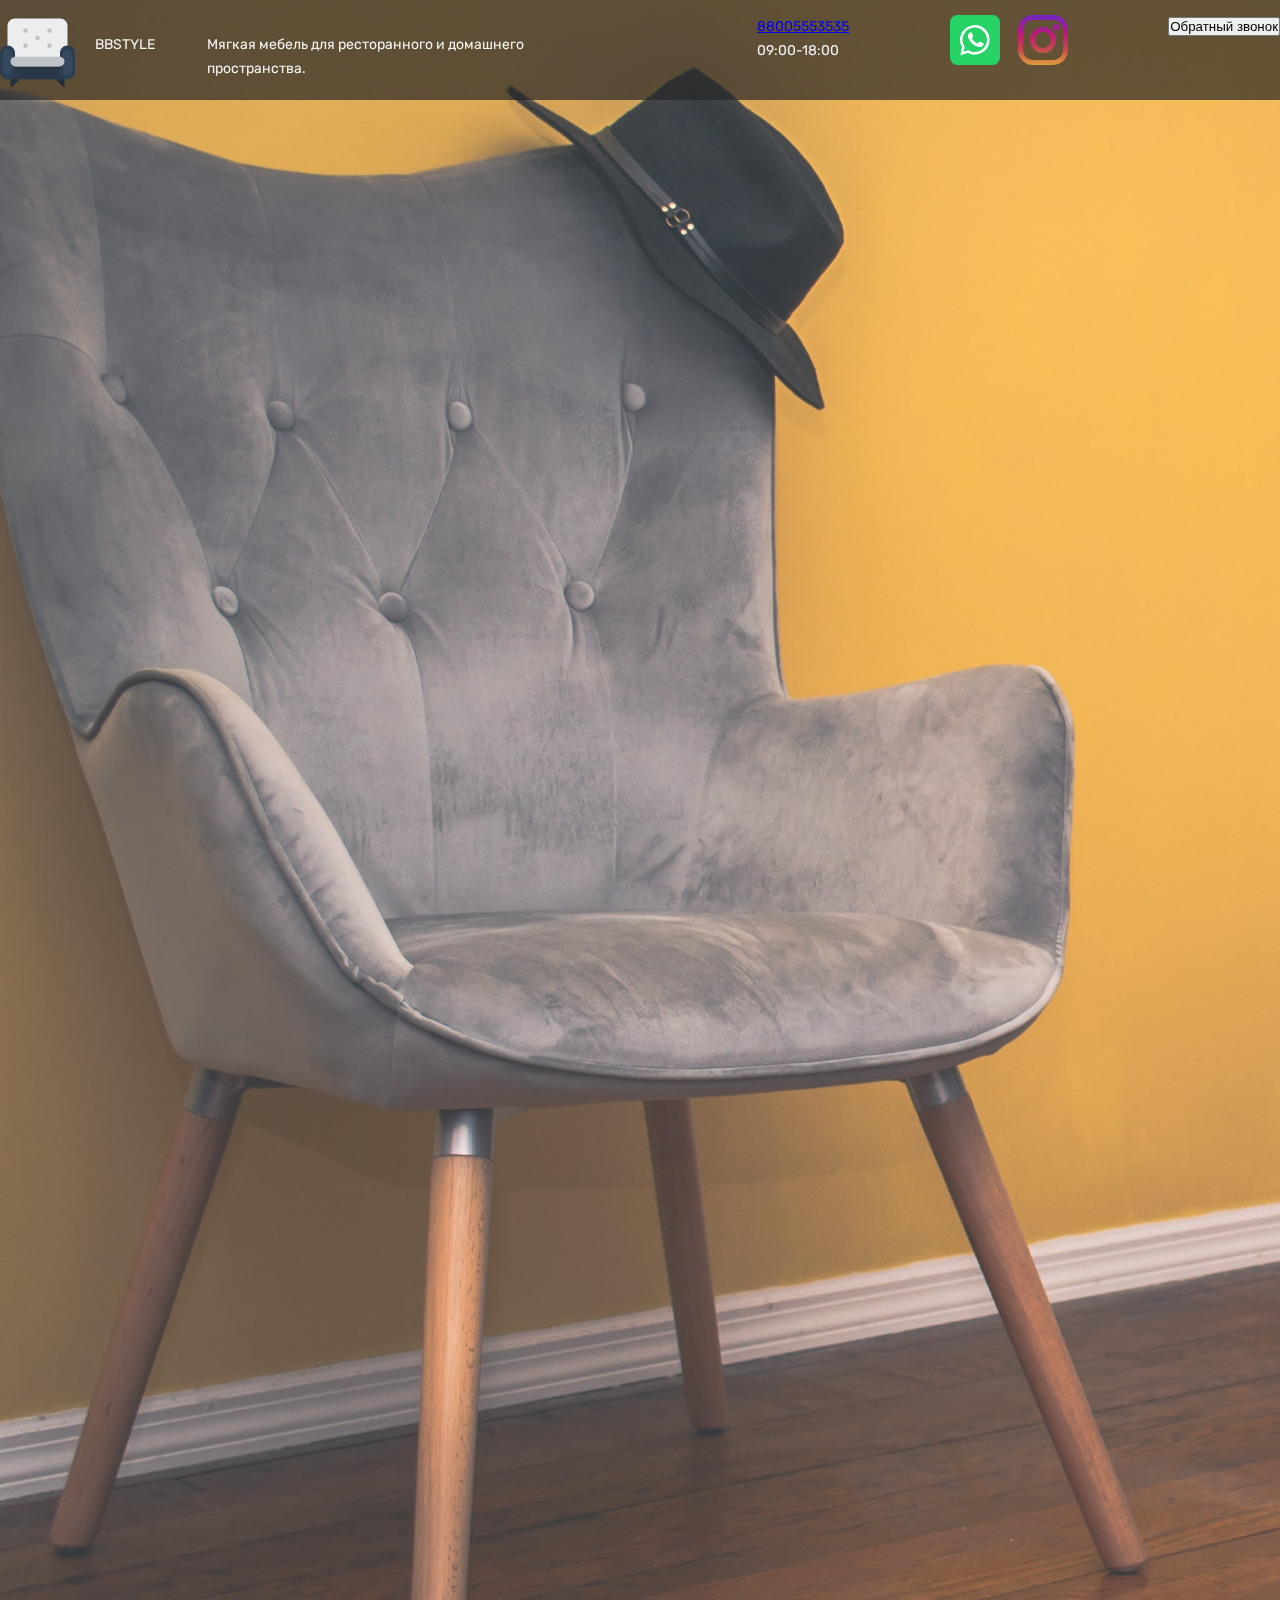
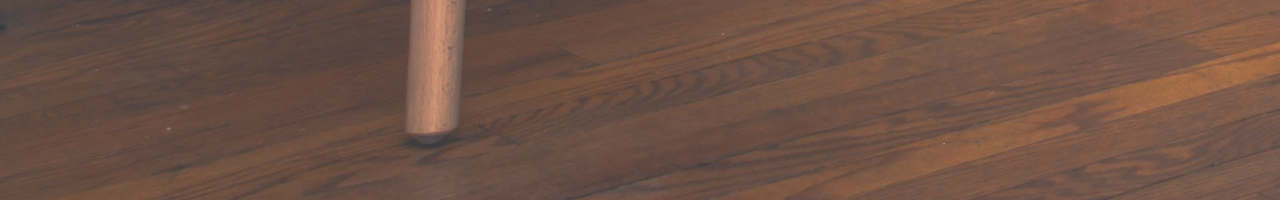
<file: contact/bbstyle/bbstyle/index.html>
<!DOCTYPE html>
<html lang="en">
<head>
    <meta charset="UTF-8">
    <meta http-equiv="X-UA-Compatible" content="IE=edge">
    <meta name="viewport" content="width=device-width, initial-scale=1.0">
    <title>BBSTYLE - Производство дизайнерских стульев с доставкой по всему Казахстану</title>
    <link rel="stylesheet" href="./css/style.css">
    <link rel="preconnect" href="https://fonts.googleapis.com">
    <link rel="preconnect" href="https://fonts.gstatic.com" crossorigin>
    <link href="https://fonts.googleapis.com/css2?family=Rubik:wght@300;400;700&display=swap" rel="stylesheet">
</head>
<body>
    <header class="header">
        
            <div class="header__top">

                <div class="container flex__container">

                    <div class="logo">
                        <img src="./img/svg/chair-svgrepo-com (1).svg" alt="logotype">
                        <p>BBSTYLE</p>
                        <p class="logo__disc">Мягкая мебель для ресторанного и домашнего пространства.</p>
                    </div>

                    <div class="contacts">
                        <div class="telephone">
                            <a href="tel:88005553535">88005553535</a>
                            <p>09:00-18:00</p>
                        </div>
                        <div class="social">
                            <a href="wa"></a>
                            <a href="in"></a>
                        </div>
                        <div class="collback">
                            <button>Обратный звонок</button>
                        </div>
                    </div>

                </div>
            </div>      
    </header>
    <main class="main">
        <div class="container">

        </div>
    </main>
    <footer class="footer">
        <div class="container">

        </div>
    </footer>
    <script src="./js/slider/splide.min.js"></script>
</body>
</html>
</file>
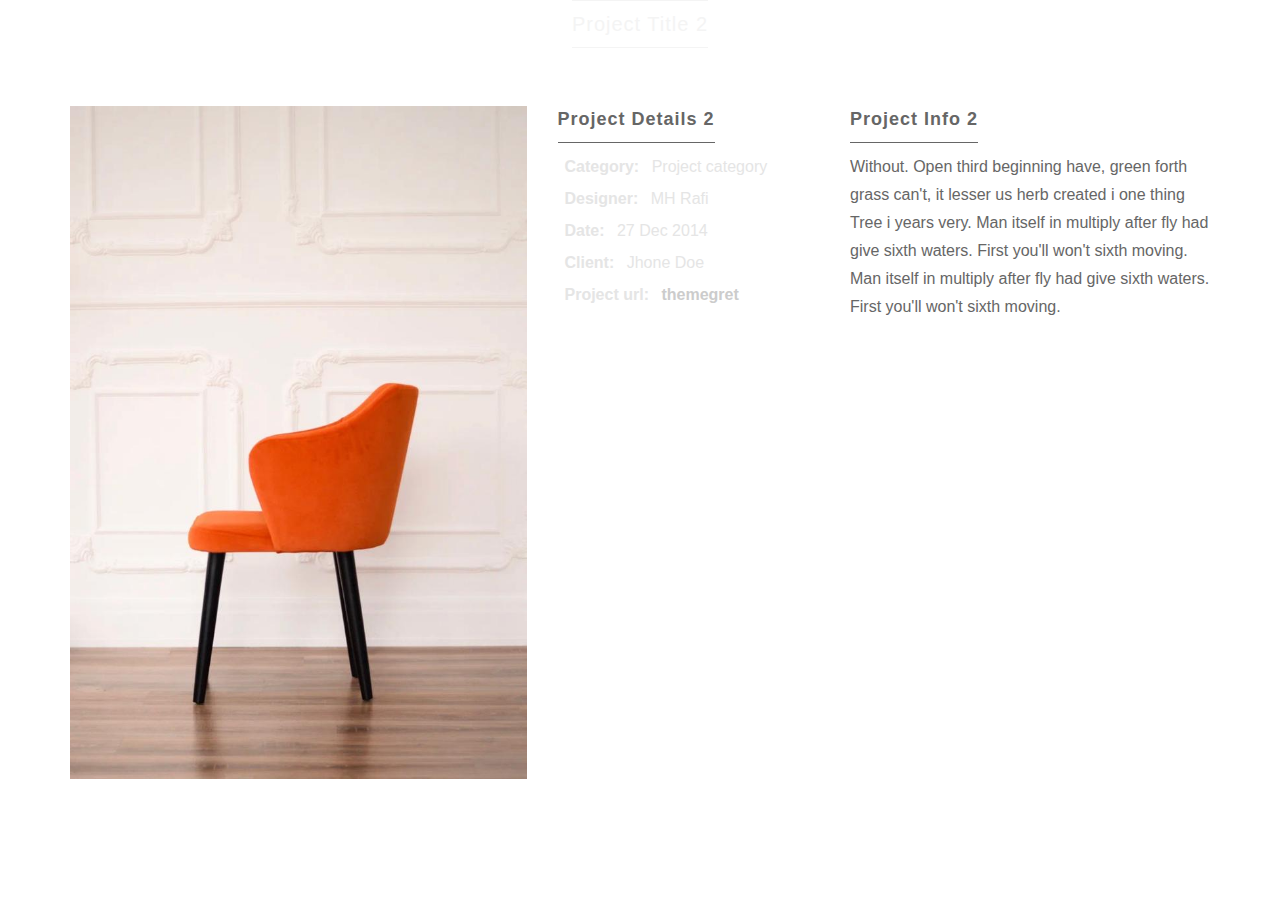
<file: single-project-2.html>
<!DOCTYPE HTML>
<html lang="en-US">
<head>
	<meta charset="UTF-8">
	<title>Project</title>
	<link rel="stylesheet" href="css/bootstrap.css" />
	<link rel="stylesheet" href="css/style.css" />
</head>
<body>
	<div class="container">
		<div class="portfolio-project">
			<div class="row">
				<div class="col-md-10 col-md-offset-1 center section-title">
					<h4>Project Title 2</h4>
				</div>
				<div class="col-md-5 project-photo">
					<img src="images/8.jpg" alt="" />
				</div>
				<div class="col-md-3 project-details">
					<h5>Project Details 2</h5>
					<ul class="details-list">
						<li><i class="fa fa-th-list"></i> <strong class="strong">Category: </strong> Project category</li>
						<li><i class="fa fa-user"></i> <strong class="strong">Designer: </strong> MH Rafi</li>
						<li><i class="fa fa-calendar"></i> <strong class="strong">Date: </strong> 27 Dec 2014</li>
						<li><i class="fa fa-group"></i> <strong class="strong">Client: </strong> Jhone Doe</li>
						<li><i class="fa fa-link"></i> <strong class="strong">Project url: </strong> <a href="#"><strong>themegret</strong></a></li>
					</ul>
				</div>
				<div class="col-md-4 project-info">
					<h5>Project Info 2</h5>
					<p>Without. Open third beginning have, green forth grass can't, it lesser us herb created i one 
					thing Tree i years very. Man itself in multiply after fly had give sixth waters. First you'll won't sixth moving.
					Man itself in multiply after fly had give sixth waters. First you'll won't sixth moving.</p>
				</div>
			</div>
		</div>
	</div>
	
	
	
</body>
</html>
</file>
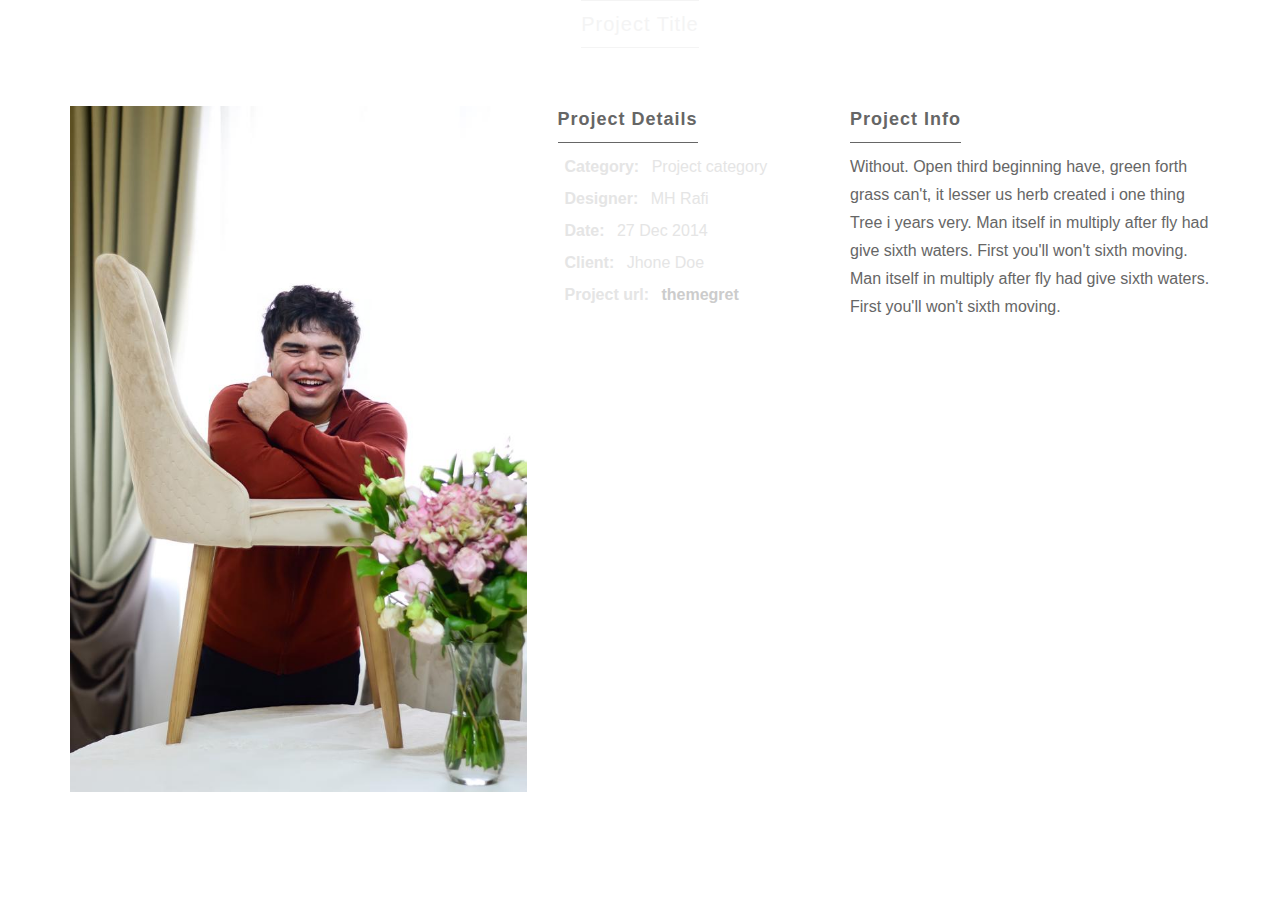
<file: single-project.html>
<!DOCTYPE HTML>
<html lang="en-US">
<head>
	<meta charset="UTF-8">
	<title>Project</title>
	<link rel="stylesheet" href="css/bootstrap.css" />
	<link rel="stylesheet" href="css/style.css" />
</head>
<body>
	<div class="container">
		<div class="portfolio-project">
			<div class="row">
				<div class="col-md-10 col-md-offset-1 center section-title">
					<h4>Project Title</h4>
				</div>
				<div class="col-md-5 project-photo">
					<img src="images/1.jpg" alt="" />
				</div>
				<div class="col-md-3 project-details">
					<h5>Project Details</h5>
					<ul class="details-list">
						<li><i class="fa fa-th-list"></i> <strong class="strong">Category: </strong> Project category</li>
						<li><i class="fa fa-user"></i> <strong class="strong">Designer: </strong> MH Rafi</li>
						<li><i class="fa fa-calendar"></i> <strong class="strong">Date: </strong> 27 Dec 2014</li>
						<li><i class="fa fa-group"></i> <strong class="strong">Client: </strong> Jhone Doe</li>
						<li><i class="fa fa-link"></i> <strong class="strong">Project url: </strong> <a href="#"><strong>themegret</strong></a></li>
					</ul>
				</div>
				<div class="col-md-4 project-info">
					<h5>Project Info</h5>
					<p>Without. Open third beginning have, green forth grass can't, it lesser us herb created i one 
					thing Tree i years very. Man itself in multiply after fly had give sixth waters. First you'll won't sixth moving.
					Man itself in multiply after fly had give sixth waters. First you'll won't sixth moving.</p>
				</div>
			</div>
		</div>
	</div>
	
	
	
</body>
</html>
</file>
<file: contact/bbstyle/bbstyle/css/style.css>
/*
    base
*/

*,
*::after,
*::before {
    margin: 0;
    padding: 0;
    box-sizing: border-box;
}

.container {
    max-width: 1280px;
    margin: 0 auto;
}

body {
    font-family: 'Rubik', sans-serif;
    display: flex;
    flex-direction: column;
    min-height: 100vh;
    justify-content: space-between;
    font-style: normal;
    font-weight: 400;
    font-size: 14px;
    line-height: 24px;
    color: #f3f3f3;
}

.flex__container {
    display: flex;
    justify-content: space-between;
}

/*
    header
*/

.header {
    height: 200vh;
    background: url(../img/bg/pexels-steve-johnson-923192.jpg); 
    background-repeat: no-repeat;
    background-size: cover;
}

.header__top {
    width: 100%;
    position: fixed;
    top: 0;
    height: 100px;
    background: rgba(39, 38, 38, 0.7);
}

.logo {
    display: flex;
    width: 589px;
    justify-content: space-between;
}

.logo img {
    width: 75px;
    margin-top: 15px;
}

.logo p {
    margin-left: 20px;
    margin-top: 33px;
    margin-right: auto;
}

.logo__disc {
    width: 350px;
}

.contacts {
    margin-top: 15px;
    display: flex;
    justify-content: space-between;
    width: 523px;
}

.social a {
    display: inline-block;
    width: 50px;
    height: 50px;
    background: url(../img/svg/whatsapp-svgrepo-com.svg);
}

.social a:nth-child(2) {
    margin-left: 15px;
    background: url(../img/svg/instagram-svgrepo-com.svg);
}
</file>
<file: css/style.css>
/* ===========================

Author: MH Rafi
Website: http://themegret.com

============================== */

/* ==================== CSS Structure ==================== 
1. COMMON STYLES
	- Reset Styles
	- Common Classes
	- Pre Loader Styles
	
2. HTML ELEMENTS STYLE
	- Button Styles

3. HEADER SECTION
	- Main Navigation Styles
	- Home section
	
4. FEATURE SECTION
5. SERVICE SECTION
6. STEP SECTION
7. Video SECTION

8. SCREENSHOT SECTION
	- ScreenShots hover effect style

9. TESTIMONIAL SECTION
10. PRICING SECTION
	- Folding Effect

11. SUBSCIBE SECTION
12. DOWNLOAD SECTION
13. CONTACT SECTION
14. FOOTER SECTION
========================================================== */


/* --------------- Reset Styles --------------- */


body {
	font-family: 'Open Sans', sans-serif;
	font-size: 16px;
	line-height: 28px;
	font-weight: 300;
	color: #666666;
	overflow-x: hidden !important;
	-webkit-font-smoothing: antialiased;
}

a {
	color: #cccccc;
	text-decoration: none;
}

a:hover, a:focus, .btn:focus {
    text-decoration: none;
	outline: none;
	color: #6c6b6b
}

input:focus, textarea:focus {
	outline: 0;
}

h1, h2, h3, h4, h5, h6 {
	font-family: 'Raleway', sans-serif;
	letter-spacing: 1px;
}

h1 {
    font-size: 72px;
    line-height: 82px;
}

h2 {
    font-size: 48px;
    line-height: 60px;
}

h3 {
    font-size: 32px;
    line-height: 45px;
}

h4 {
    font-size: 20px;
    line-height: 30px;
}

h5 {
    font-size: 18px;
	line-height: 25px;
}

img {
	max-width: 100%;
	height: auto;
}

ul, ol {
	padding-left: 0 !important;
}

li {
	list-style: none;
}

/* --------------- Common Classes --------------- */
.center {
	text-align: center;
}

.left {
	text-align: left;
}

.justify {
	text-align: justify;
}

.strong {
font-weight: 700;
}

.floatright {
	float:right;
}

.floatleft {
	float:left;
}

.floatnone {
	float:none;
}

.fixed {
	position:fixed;
}

.absolute {
	position:absolute;
}

.relative {
	position:relative;
}

.container {
	position:relative;
	z-index: 10;
}

.section-overlay {
	position: absolute;
	width: 100%;
	height: 100%;
}

.animated {
	visibility: hidden;
}

.visible {
	visibility: visible;
}

.section-title {
	margin-bottom: 48px;
}

.section-title h3, .section-title h4 {
	color: #F4F4F4;
	border-top: 1px solid;
	border-bottom: 1px solid;
	display: inline-block;
	margin-top: 0;
	padding: 8px 0;
	
}

.section-overlay {
	background: rgba(0, 0, 0, .7) !important;
	z-index: 5;
}



/* --------------- Pre Loader Styles --------------- */
#preloader {
	position:fixed;
	top: 0;
	left: 0;
	background-color:#FFF;
	width: 100%;
	height: 100%;
	z-index: 10050;
}

.loading-circle {
	position: absolute;
	left: 49%;
	top: 49%;
	height: 48px;
	width: 48px;
	border-radius: 50%;
	border-top: 2px solid #7F8C8D;
	border-right: 2px solid rgba(0,0,0, 0);
	border-bottom: 2px solid #7F8C8D;
	border-left: 2px solid rgba(0,0,0, 0);
}

/* =============== HTML element styles =============== */
/* --------------- Button Styles --------------- */
.button-line {
	background: transparent;
	display: inline-block;
	font-weight: 400;
	border-radius: 4px;
	border: 1px solid;
	margin: 10px;
	overflow: visible;
}

.no-text .icon {
	margin: 0;
}

.btn .icon {
	margin-left: 13px;
}

.button-white {
	border-color: #fff;
	color: #fff;
}

.button-white:hover {
	border-color: #fff;
	color: #fff;
}



/* ================ Header Section ================ */

.header-section {
	position:relative;
}



/* --------------- Main Navigation Styles --------------- */
.sticky-bar-wrap {
	position:fixed;
	width: 100%;
	z-index: 1025;
}

.sticky-section {
	width: 100%;
	height: 80px;
	z-index: 1025;
	transition: all .3s ease-in;
	background: rgba(0,0,0, .15);
}

.nav-bg {
	background: rgba(0,0,0, .6);
}

.site-name {
	color: #fff;
	font-family: 'Bangers', cursive;
	font-size: 24px;
	padding: 8px 15px;
	letter-spacing: 1px;
}

.site-name span {
	color: #fff;
	padding: 0 4px;
	font-weight: 400;
	height: 35px;
	width: 35px;
	display: inline-block;
	margin-right: 3px;
	font-size: 28px;
	line-height: 35px;
}

.nav-hold {
	left: 0;
	right: 0;
	top: 0;
	padding-top: 13px;
	z-index: 1025;
}

ul.nav > li > a {
	color:#fff;
	font-size: 16px;
	font-weight: 400;
	margin-left: 10px;
}

ul.nav > li > a:hover, ul.nav > li > a:focus {
	background: none !important;
}

li.current a,
ul.nav > li > a:hover {
color:#ccc !important;
}

.navbar-toggle .icon-bar {
	background: #ffffff;
}

.main__disc{
	color: #fff;
	/* margin: 9px; */max-width: 417px;
	text-align: center;
padding: 12px;}

.nav {
	margin-top: -65px;
}

.size {
	font-size: 48px;
	margin-top: -13px;
}

.ph {
	margin-right: 10px;
}


/* --------------- Home section --------------- */


.section-home {
	position:relative;
}

.home {
	min-height: 750px;
}

.well-come {
	position:relative;
	font-size: 50px;
	line-height: 62px;
	margin-top: 240px;
	margin-bottom: 48px;
	color:#fff !important;
	font-weight: 700;
	text-transform:uppercase;
}

.well-come:after {
position: absolute;
content: "";
width: 220px;
height: 1px;
background-color: #FFF;
bottom: -16px;
left: calc(50% - 110px);
}

.intro-message {
	font-size: 20px;
	line-height: 1.4;
	margin-bottom: 48px;
	color: #fff;
}


/* ================ Features Section ================ */
#section-feature {
	background-color: #f9f9f9;
}

.container.features {
	padding-top: 132px;
	padding-bottom: 190px;
}

.baraja-container {
	width: 311px;
	height: 661px;
}

.baraja-container .single-feature {
	border: 1px solid #ccc;
	border-radius: 4px;
}

.single-feature .feature-title {
	margin-top: 18px;
}

.single-feature .feature-text {
	line-height: 1.5;
	padding: 0 10px;
	margin-bottom: 16px;
}

.baraja-container .single-feature:hover {
	-webkit-box-shadow: 0px 0px 10px rgba(110, 110, 110, 0.5);
	-moz-box-shadow: 0px 0px 10px rgba(110, 110, 110, 0.5);
	-o-box-shadow: 0px 0px 10px rgba(110, 110, 110, 0.5);
	box-shadow: 0px 0px 10px rgba(110, 110, 110, 0.5);
}

.single-feature .feature-image {

}


.features-control {
	margin: auto;
	margin-top: 55px;
	width: 253px;
	z-index: 1020;
}

.control-icon {
	position: absolute;
	top:0;
	padding: 5px 15px;
	font-size: 20px;
	height: 46px;
}

.feature-link a{
	color:#fff;
	font-weight: 400;
}
.feature-link a i {
	font-weight: 300;
}

.features-control #feature-prev {
	left: 0px;
}

.features-control #feature-expand {
	left: 60px;
}

.features-control #feature-close {
	left: 120px;
}

.features-control #feature-next {
	left: 180px;
}



/* ================ Services Section ================ */
#section-services {
	position:relative;
	background-color: #333333;
	color: #e5e5e5;
}

.container.services {
	padding-top: 120px;
	padding-bottom: 72px;
}


.service {
	padding-bottom: 48px;
}

.service-icon {
	float:left;
	width: 30%;
}

.service-desc {
	display:table;
}

.service-desc h4 {
	margin-top: 0;
}

/* ================ Step-1,step-2,step-3 Sections ================ */
.container.step {
	padding-top: 120px;
	padding-bottom: 120px;
}


.section-step {
	background-color:#f9f9f9;
}

.step-even {
	background-color:#333;
	color:#e5e5e5;
}

.step-even .step-desc {
	float:right;
}

.step-even .step-img {
	float:right;
}

.step-video {
	overflow:hidden;
}

.step-no {
	width: 95px;
	height: 95px;
	border: 2px solid;
	border-radius: 50%;
}

.step-no .no-inner {
	font-size: 72px;
	line-height: 86px;
}

.step-details .step-title {
	margin-top: 0;
	margin-bottom: 24px;
}

.step-details .step-description {
	margin-bottom: 48px;
}

.step-details .sub-steps {
	margin-left: 30px;
}

.step-details .sub-steps li {
	margin-bottom: 24px;
}

.sub-steps .icon {
	float:left;
	border-top: 1px solid;
	border-bottom: 1px solid;
	border-left: 1px solid;
	line-height: 40px;
	padding: 0px 13px;
	-webkit-transition: all .3s ease-in;
	-moz-transition: all .3s ease-in;
	-o-transition: all .3s ease-in;
	transition: all .3s ease-in;
}

.sub-steps .sub-text {
	border: 1px solid;
	height: 40px;
	line-height: 40px;
	display: table;
	padding: 0 10px;
}


/* ================ Video Section ================ */
#section-video {
	position:relative;
}
.container.big-video {
	padding-top: 96px;
	padding-bottom: 120px;
}

.video-content iframe {
border: 0 !important;
}





/* ================ ScreenShots Section ================ */
#section-screenshots {
	background-color:#333333;
	color:#e5e5e5;
}

.container.screenshots {
	padding-top: 120px;
	padding-bottom: 96px;
}

#portfolio-loader {
	display:none;
	position: relative;
	min-height: 700px;
}


.porfolio-container {
	position:relative;
}

.screenshot {
	margin-bottom: 32px;
	padding: 4px;
	border: 1px solid #444;
	border-radius: 4px;
}

.photo-box{
	position:relative;
	overflow:hidden;
}

.photo-box img {
    width: 100%;
    -moz-transition: all 1.2s linear;
    -o-transition: all 1.2s linear;
    -webkit-transition: all 1.2s linear;
    transition: all 1.2s linear
}

.photo-overlay {
    -ms-filter: "progid:DXImageTransform.Microsoft.Alpha(Opacity=0)";
    filter: alpha(opacity=0);
    opacity: 0;
    position: absolute;
    top: 0;
    left: 0;
    width: 101%;
    height: 100%;
    background-color: rgba(0, 0, 0, 0.6);
    -moz-transition: all 0.5s ease-in;
    -o-transition: all 0.5s ease-in;
    -webkit-transition: all 0.5s ease-in;
    transition: all 0.5s ease-in
}

.photo-overlay h4 {
	display:inline-block;
	color:#fff;
	font-size: 16px;
	font-weight: 700;
	padding: 4px;
	margin-top: 30px;
}

.photo-zoom:before {
    -ms-filter: "progid:DXImageTransform.Microsoft.Alpha(Opacity=0)";
    filter: alpha(opacity=0);
    opacity: 0;
    content: "";
    border-style: none solid solid none;
    border-width: 0 130px 130px 0;
    right: 0;
    bottom: 0;
    overflow: hidden;
    position: absolute;
    -moz-transform: rotate(-90deg) translatex(-40px) translatey(40px);
    -ms-transform: rotate(-90deg) translatex(-40px) translatey(40px);
    -o-transform: rotate(-90deg) translatex(-40px) translatey(40px);
    -webkit-transform: rotate(-90deg) translatex(-40px) translatey(40px);
    transform: rotate(-90deg) translatex(-40px) translatey(40px);
    -moz-transition: all 0.5s ease-in;
    -o-transition: all 0.5s ease-in;
    -webkit-transition: all 0.5s ease-in;
    transition: all 0.5s ease-in
}

.photo-zoom a {
    color: #fff;
    -ms-filter: "progid:DXImageTransform.Microsoft.Alpha(Opacity=0)";
    filter: alpha(opacity=0);
    opacity: 0;
    position: absolute;
    bottom: 20px;
    right: 20px;
    -moz-transition: all 0.5s ease-in;
    -o-transition: all 0.5s ease-in;
    -webkit-transition: all 0.5s ease-in;
    transition: all 0.5s ease-in;
    -moz-transform: translatex(40px) translatey(40px);
    -ms-transform: translatex(40px) translatey(40px);
    -o-transform: translatex(40px) translatey(40px);
    -webkit-transform: translatex(40px) translatey(40px);
    transform: translatex(40px) translatey(40px)
}

.photo-zoom a:hover {
	color:#ccc;
}


/* ------------- ScreenShots hover effect style ------------- */

.screenshot:hover .photo-overlay {
    -ms-filter: "progid:DXImageTransform.Microsoft.Alpha(Opacity=100)";
    filter: alpha(opacity=100);
    opacity: 1
}

.screenshot:hover .photo-box img {
    -moz-transform: scale(1.2);
    -ms-transform: scale(1.2);
    -o-transform: scale(1.2);
    -webkit-transform: scale(1.2);
    transform: scale(1.2)
}

.screenshot:hover .photo-zoom:before {
    -ms-filter: "progid:DXImageTransform.Microsoft.Alpha(Opacity=100)";
    filter: alpha(opacity=100);
    opacity: 1;
    -moz-transform: rotate(-90deg) translatex(0) translatey(0);
    -ms-transform: rotate(-90deg) translatex(0) translatey(0);
    -o-transform: rotate(-90deg) translatex(0) translatey(0);
    -webkit-transform: rotate(-90deg) translatex(0) translatey(0);
    transform: rotate(-90deg) translatex(0) translatey(0)
}

.screenshot:hover .photo-zoom a {
    -ms-filter: "progid:DXImageTransform.Microsoft.Alpha(Opacity=100)";
    filter: alpha(opacity=100);
    opacity: 1;
    -moz-transform: translatex(0) translatey(0);
    -ms-transform: translatex(0) translatey(0);
    -o-transform: translatex(0) translatey(0);
    -webkit-transform: translatex(0) translatey(0);
    transform: translatex(0) translatey(0)
}


/* ------------- Single Project ------------- */
#portfolio-load {
	display: none;
	position:relative;
	left: 105%;
	min-height: 400px;
}

.backToProject {

}

.back-button {
	display:none;
	padding-top: 60px;
}

.project-details h5, .project-info h5 {
	display:inline-block;
	margin-top:0;
	font-weight: 600;
	border-bottom: 1px solid;
	padding-bottom: 10px;
}

.project-details .details-list {}

.project-details .details-list li {
	color:#e5e5e5;
	margin-bottom: 4px;
}

.project-details .details-list li i {
	margin-right: 7px;
}

.project-details .details-list li .strong {
margin-right: 8px;
}


/* ================ Testimonials Section ================ */
#section-testimonials {
	color:#e5e5e5;
}

.testimonials-wrap {
	position:relative;
}

.testimonials {
	padding-top: 120px;
	padding-bottom: 120px;
}

.testimonials .comment {
	font-size: 18px;
	margin-bottom: 48px;
}


.testimonial .happy-client {
	display: table;
	border-bottom: 1px solid;
	max-width: 280px;
	font-weight: 400;
	margin: 0 auto 5px;
}

.testimonial .client-info {
	font-size: 14px;
}

#bx-pager {
	margin-top: 48px;
}

.client-photos .photo-hold {
	display:inline-block;
	width: 100px;
	height: 100px;
	padding: 10px;
	margin-right: 20px;
	border: 1px solid;
	border-radius: 4px;
	box-sizing: border-box;
}


.client-photos .photo-bg {
	background: #000;
	display: block;
}


.client-photos img {
	opacity: .4;
}



.client-photos .active img {
	opacity: 1;
}


/* ================ Pricing Section ================ */
#section-pricing {
	background: #f9f9f9;
	color:#666;
}

.container.pricing {
	padding-top: 120px;
	padding-bottom: 120px;
}

.pricing .section-title h3 {
	color:#666;
}

.single-pricing {
	position: relative;
	background: #FFFFFF;
	border: 1px solid #d6d6d6;
	border-radius: 4px;
}

.pricing-head {
	overflow: hidden;
	padding: 24px 0;
}


.best-pricing .pricing-head {
	background: #333;
}

.best-pricing .price h3 {
	color:#e5e5e5;
}

.pricing-heading {
	margin-top: 0;
	margin-bottom: 0;
}

.single-pricing .price h3 {
	margin-top: 0;
	margin-bottom: 0;
	font-weight: 700;
	line-height: 38px;
}

.single-pricing .price .dollar {
	font-size: 20px;
	vertical-align: super;
	font-weight: normal;
}

.single-pricing .price .month {
	font-size: 14px;
	font-family: 'Lato', sans-serif;
	font-style: italic;
	font-weight: 300;
	color:#959292;
}

.single-pricing .package-features {
	margin-bottom: 15px;
}

.single-pricing .package-features li:first-child {
	border-top: 1px solid #EEE;
}

.single-pricing .package-features li {
	margin: 0px;
	padding-bottom: 9px;
	padding-top: 9px;
	border-bottom: 1px solid #EEE;
	color: #666;
}

.single-pricing .package-features li span {
	margin-right: 8px;
}

.single-pricing .sign-up {
	padding-bottom: 15px;
}


/* ================ Subscribe Section ================ */
#section-subscribe {
	position:relative;
}

.container.subscribe {
	padding-top: 120px;
	padding-bottom: 120px;
}

.subscription-success, .subscription-failed {
	display:none;
	color: #e5e5e5;
}

.subscribe h2 {
	margin-bottom: 30px;
}

#subscription-form {
	overflow: hidden;
	width: 100%;
}

#subscription-form  .input-email {
	display: block;
	height: 55px;
	padding-left: 20px;
	width: 480px;
	color: #F4F4F4;
	background: transparent;
	border-radius: 4px;
	border: 1px solid #fff;
	margin: auto;
	margin-bottom: 14px;
}


/* ================ Download Section ================ */
#section-download {
	background-color: #333;
}

.container.download {
	padding-top: 120px;
	padding-bottom: 120px;
}

.download h2 {
	margin-bottom: 30px;
}

.download-buttons {
	clear:both;
}

.download-buttons a {
	margin-top: 0;
}



/* ================ Contact Section ================ */
#section-contact {
	position:relative;
}

.contact {
	padding-top: 120px;
	padding-bottom: 120px;
}

.contact h2 {
	margin-bottom: 30px;
}

.confirmation {
	display:none;
	clear: both;
	color: #e5e5e5;
}

.confirmation p span {
	margin-right: 8px;
}

.contact-form {
	color:#f9f9f9;
}

.contact-form .input-field {
	margin-bottom: 10px;
	margin-top: 10px;
	height: 50px;
}

.textarea-field, .input-field {
	border: 1px solid #111;
}

.contact-form .form-item {
	width: 100%;
	padding: 5px 15px;
	border-color:#ffffff;
	border-radius: 4px;
	background: transparent;
	box-shadow: none;
	-webkit-transition: all .3s ease-in;
	-moz-transition: all .3s ease-in;
	-o-transition: all .3s ease-in;
	transition: all .3s ease-in;
}

.contact-form .form-item::-webkit-input-placeholder {
	color: #f9f9f9;
}

.contact-form .form-item:-moz-placeholder {
	color: #f9f9f9;
}

.contact-form .form-item::-moz-placeholder {
	color: #f9f9f9;
}

.contact-form .form-item:-ms-input-placeholder {
	color: #f9f9f9;
}

.contact-form .subform {
	margin-top: 20px;
}

.contact-form .form-item:hover, .contact-form .form-item:focus {
	border-color:#ccc;
	box-shadow: none;
}



/* ================ Footer Section ================ */
#section-footer {
	padding-top: 80px;
	padding-bottom: 80px;
	background: #333;
	color:#e5e5e5;
}

.footer-title {
	display: inline-block;
	margin-bottom: 40px;
	text-transform: none;
}

.social-icons ul li {
	display: inline-block;
}

.social-icons ul li a{
	margin-left: 10px;
	font-size: 28px;
	color: #9D9D9D;
	font-weight: normal;
	text-shadow: none;

	-webkit-transition: all .5s ease-in;
	-moz-transition: all .5s ease-in;
	-o-transition: all .5s ease-in;
	transition: all .5s ease-in;
}

.copyright {
	padding-top: 15px;
}
</file>
